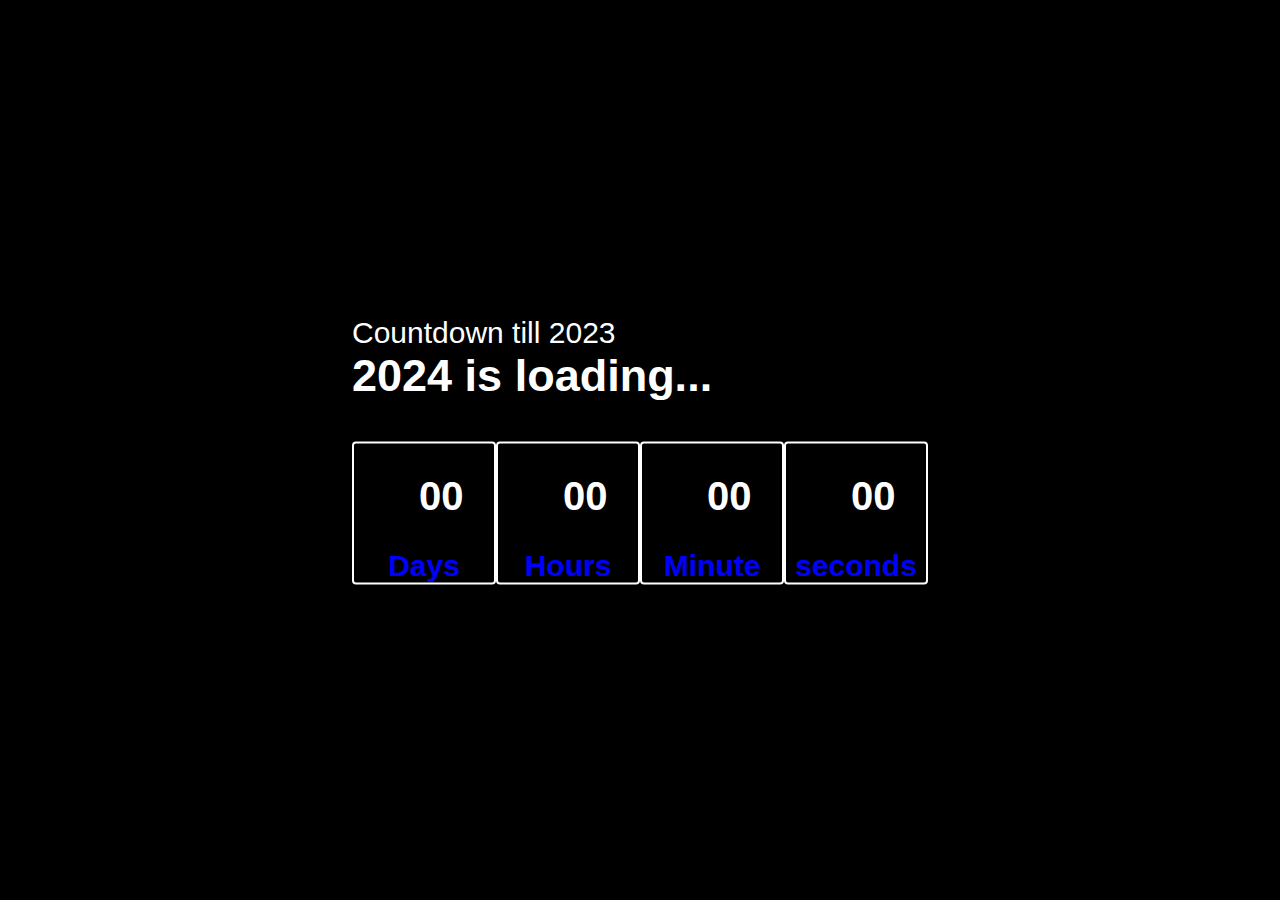
<file: Day01-NewyearCountDown/index.html>
<!DOCTYPE html>
<html lang="en">
<head>
    <meta charset="UTF-8">
    <meta name="viewport" content="width=device-width, initial-scale=1.0">
    <title>New year Countdown</title>
    <link rel="stylesheet" href="styles.css">
    <!-- <link rel="stylesheet" href="css.css"> -->
</head>
<body>
    
    <div class="container">
        <div class="content">
            <p>Countdown till 2023</p>
            <h1>2024 is loading...</h1>

            <div class="launch-time">
                <div>
                    <p id="days">00</p>
                    <span>Days</span>
                </div>
                <div>
                    <p id="hours">00</p>
                    <span>Hours</span>
                </div>
                <div>
                    <p id="minutes">00</p>
                    <span>Minute</span>
                </div>
                <div>
                    <p id="seconds">00</p>
                    <span>seconds</span>
                </div>
            </div>
        </div>
    </div>
</body>
<script src="script.js"></script>
</html>
</file>
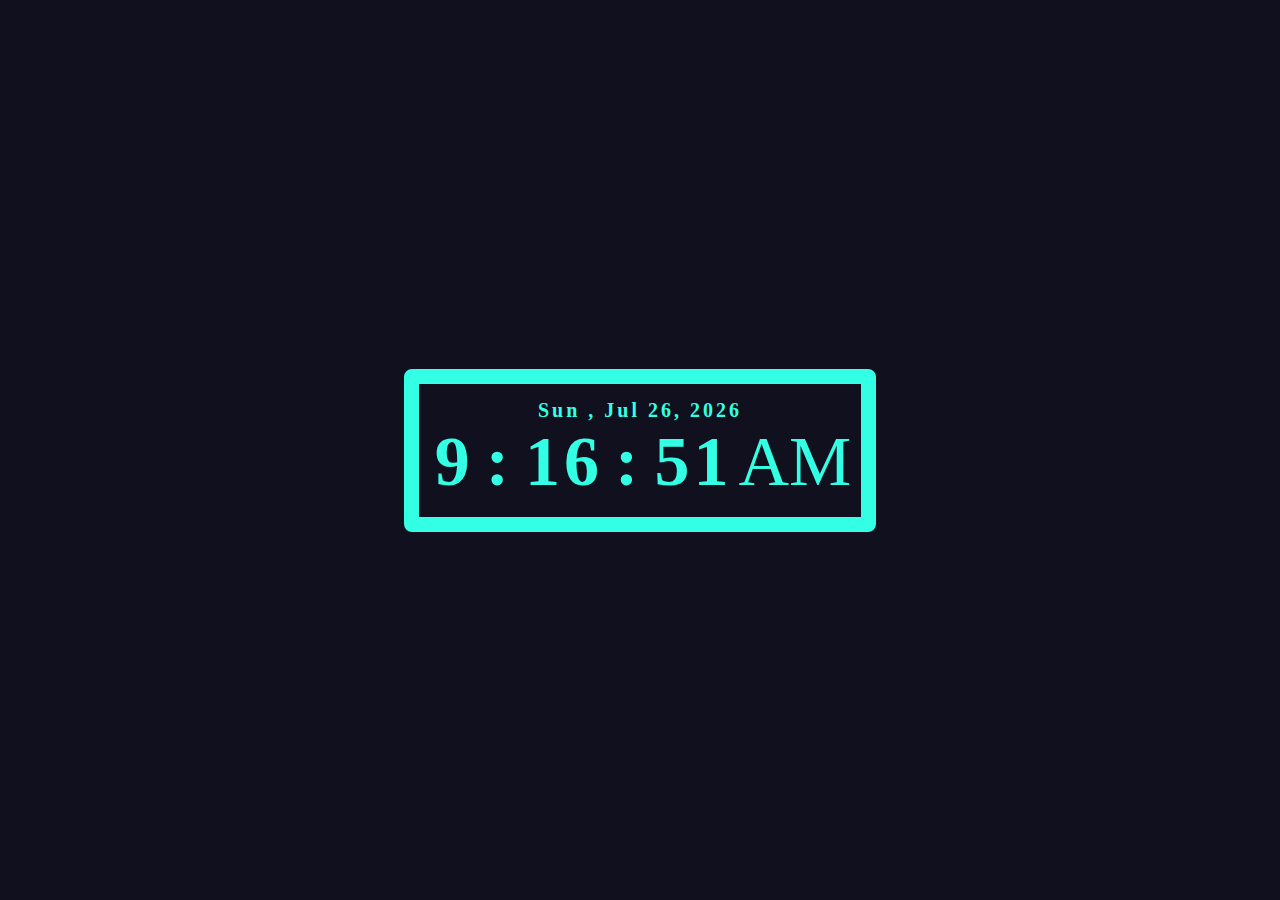
<file: Day02-Digital_Clock/index.html>
<!DOCTYPE html>
<html lang="en">
<head>
    <meta charset="UTF-8">
    <meta name="viewport" content="width=device-width, initial-scale=1.0">
    <title>Digital Clock</title>
    <link rel="stylesheet" href="styles.css">
</head>
<body>
    <!-- <h1>DIGITAL CLOCK</h1> -->
    <div class="container">
        <div class="date">
            <span id="day"> Day </span>
            <span>,</span>
            <span id="month"> Month </span>
            <span id="date"> 00 </span><span>,</span>

            <span id="year"> Year </span>
           
        </div>
        <div class="time">
            <span id="hour">00 </span> <span>:</span>
            <span id="minutes">00 </span> <span>:</span>
            <span id="seconds"> 00</span>
            <span id="period"> AM</span>
        </div>
    </div>
</body>
<script src="script.js"></script>
</html>
</file>
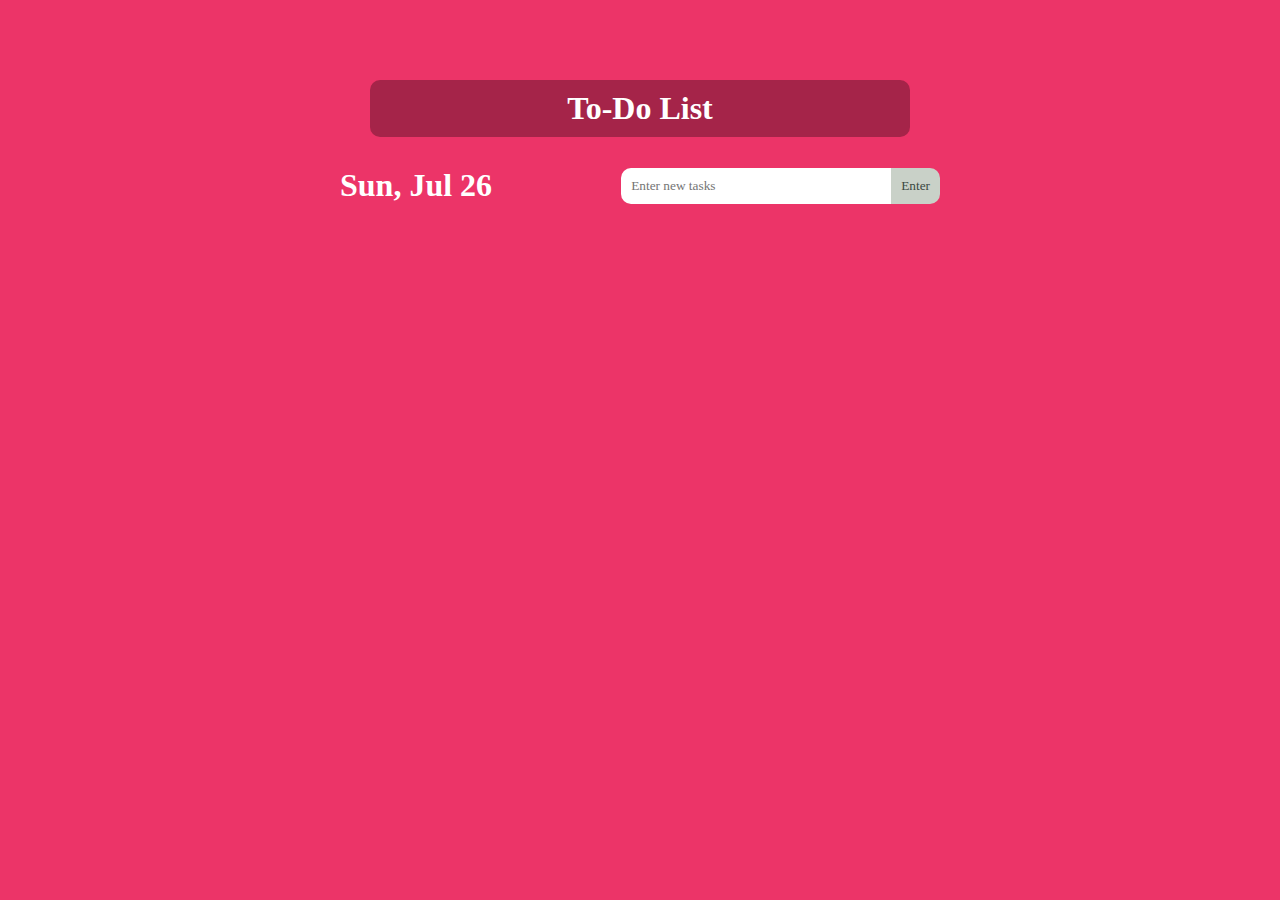
<file: Day03-Todo_List/index.html>
<!DOCTYPE html>
<html lang="en">

<head>
  <meta charset="UTF-8">
  <meta http-equiv="X-UA-Compatible" content="IE=edge">
  <meta name="viewport" content="width=device-width, initial-scale=1.0">
  <link rel="stylesheet" href="style.css">
  
  <link rel="preconnect" href="https://fonts.googleapis.com">

  <link rel="preconnect" href="https://fonts.gstatic.com" crossorigin>
  <!-- font api   -->
  <link rel="stylesheet" href="https://cdnjs.cloudflare.com/ajax/libs/font-awesome/6.2.0/css/all.min.css">
  <title>To-do list</title>
</head>

<body>

  <main class="app">
    <h1>To-Do List</h1>
    <div class="input-header">
      <h1><span id="date"></span></h1>
      <div class="to-do-input">
        <input type="text" id="item" placeholder="Enter new tasks"><button id="enter">Enter</button>
      </div>
    </div>
    <div class="to-do-list"></div>
  </main>

  <script src="script.js"></script>

</body>

</html>
</file>
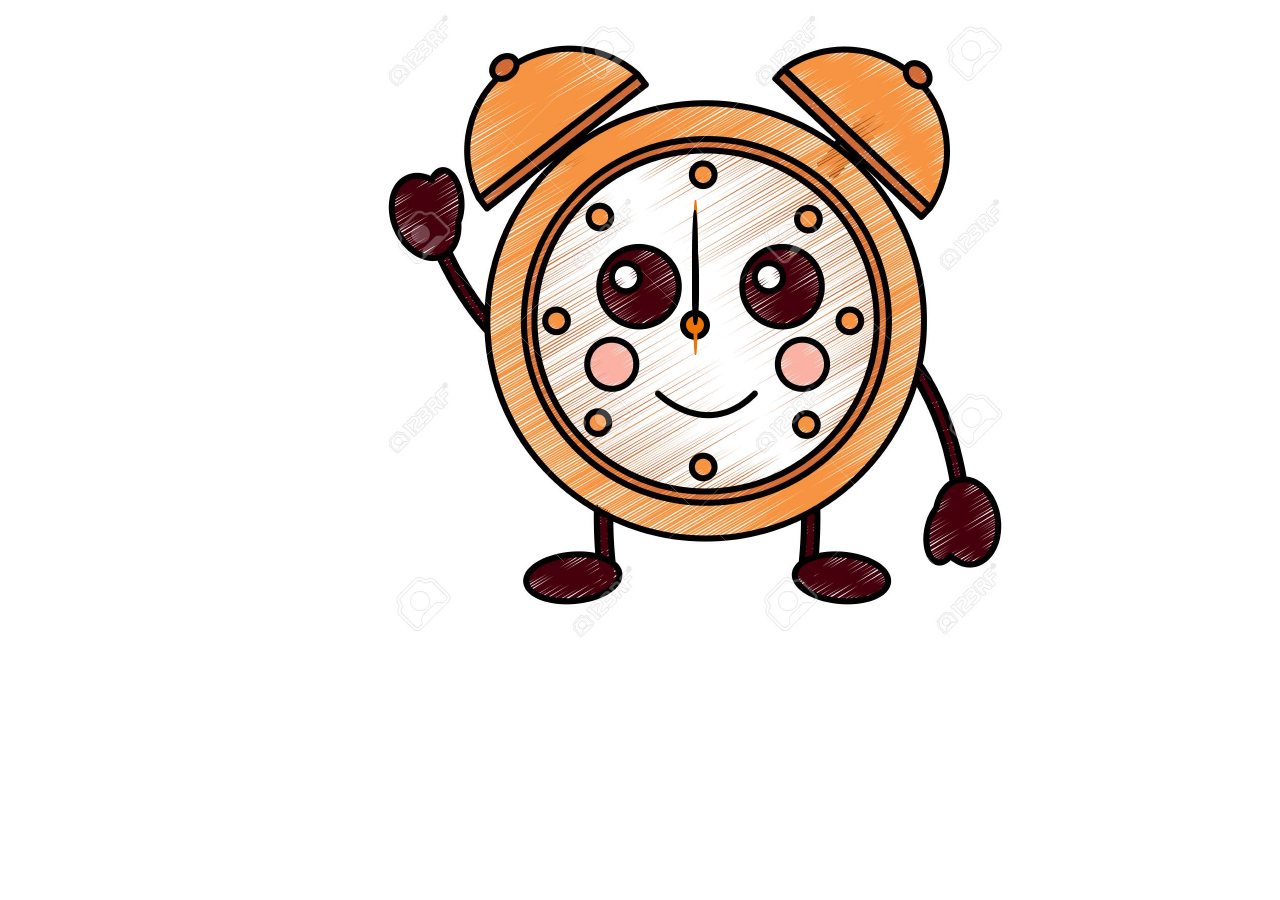
<file: Day05-Analog-Clock/index.html>
<!DOCTYPE html>
<html lang="en">
<head>
    <meta charset="UTF-8">
    <meta name="viewport" content="width=device-width, initial-scale=1.0">
    <title>Document</title>
    <style>
        *{    margin: 0;padding: 0;box-sizing: border-box; }
/* html, body { width: 100%; height: 100%;} */


        body {
            margin: 0 370px;
            align-items: center;


        }


        .dot {
            border-radius: 50%;
            width: 30px;
            height: 30px;
            background: rgb(236, 117, 5);
            border: 6px solid black;

        }
        
        .clock {
            border: px solid red;
            height: 650px;
            width: 650px;
            background-image: url(cl.jpg);
            background-size: cover;
            display: flex;
            justify-content: center;
            align-items: center;
            /* margin-top: 20px; */
        }
        
        .min {
            /* border: 1px solid blue; */
            width: 12px;
            height: 230px;
            display: flex;
            justify-content: center;
            position: absolute;
        }
        .min::after {
            content: "";
            width: 6px;
            height: 115px;
            background:  black;
            position: absolute;
             border-radius: 40%;
        }
        .hr {
            /* border: 1px solid blue; */
            width: 14px;
            height: 160px;
            display: flex;
            justify-content: center;
            position: absolute;
        }
        .hr::after {
            content: "";
            width: 7px;
            height: 80px;
            background:  black;
            position: absolute;
            border-radius: 40%;
        }

        .sec {
            /* border: 1px solid blue; */
            width: 10px;
            height: 250px;
            display: flex;
            justify-content: center;
            position: absolute;
        }
        .sec::after {
            content: "";
            width: 5px;
            height: 155px;
            background:rgb(236, 117, 5);
            position: absolute;
            border-radius: 40%;
            
        }

        .dig{
            font-size: 80px;
            padding-left: 27%;

        }
 
    </style>
</head>
<body>
    

    <div class="clock">
        <div class="dot"></div>
        <div class="sec"></div>
        <div class="min"></div>
        <div class="hr"></div>
    </div>

    <!-- <div class="dig"> -->

    <!-- </div> -->
</body>
</html>


<script>
   let vsec = document.querySelector('.sec');

   let vmin = document.querySelector('.min');

   let vhr = document.querySelector('.hr');


   setInterval(()=>{
    let time = new Date();
    let vss = time.getSeconds() * 6;
    vsec.style.transform = `rotateZ(${vss}deg)`;
// minutes 
    let vmm = time.getMinutes() * 6;
    vmin.style.transform = `rotateZ(${vmm}deg)`;

// hours 
    let vhh = time.getHours() * 30;
    vhr.style.transform = `rotateZ(${vhh + (vmm/12)}deg)`;

    // didgital from time 

    let dig = document.querySelector('.dig');
    let dh = time.getHours();
    let dm = time.getMinutes()
    let ds = time.getSeconds()
    if(ds < 10) {
        ds = `0${ds}`;
    }
    if(dm < 10) {
        dm = `0${dm}`;
    }
    dig.innerHTML = `${time.getHours()}:${dm}:${ds}`;
    console.log(vss)
   },1000);

</script>
</file>
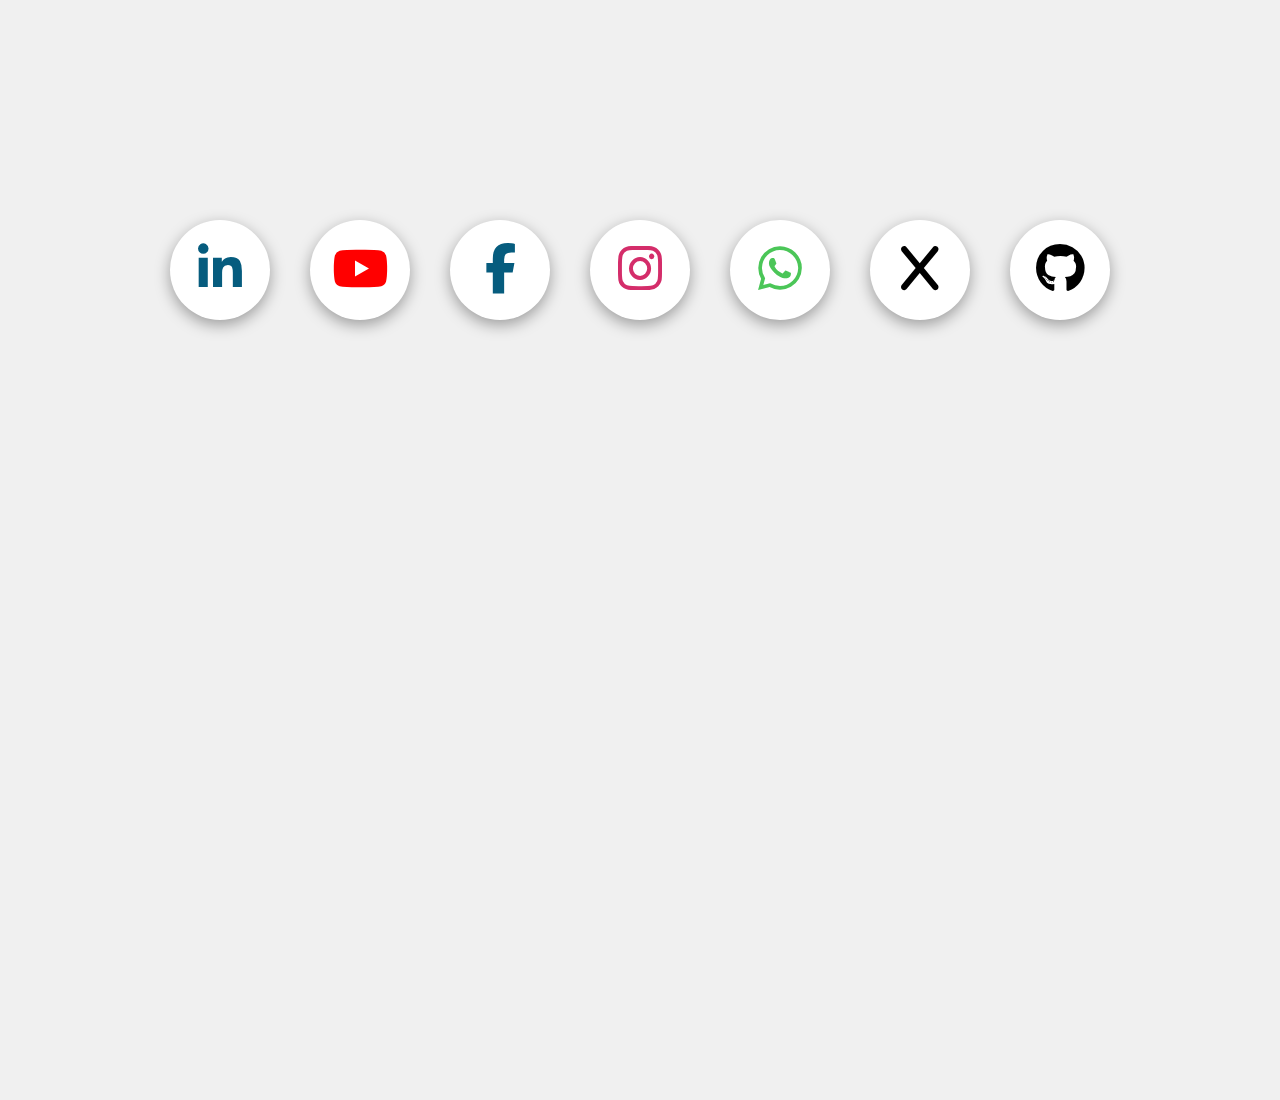
<file: Day06-SocialMedia-App-Icons/index.html>
<!DOCTYPE html>
<html lang="en">
<head>
    <meta charset="UTF-8">
    <meta name="viewport" content="width=device-width, initial-scale=1.0">
    <title>Document</title>

    <link rel="preconnect" href="https://fonts.googleapis.com">

    <link rel="preconnect" href="https://fonts.gstatic.com" crossorigin>
    <link rel="stylesheet" href="style.css">
     <!-- font api   -->
  <link rel="stylesheet" href="https://cdnjs.cloudflare.com/ajax/libs/font-awesome/6.2.0/css/all.min.css">

  <style>
  *{    margin: 0;padding: 0;box-sizing: border-box; }
html, body { width: 100%; height: 100%;
    background: rgb(240,240,240);}

  </style>

</head>
<body>
    <div class="main">
        <!-- <div class="icon">
            <i class="fa-brands fa-facebook"></i>
            <i class="fa-brands fa-whatsapp"></i>
            <i class="fa-brands fa-linkedin-in"></i>
            <i class="fa-brands fa-twitter"></i>
            <i class="fa-brands fa-instagram"></i>
            <i class="fa-brands fa-snapchat"></i>
            <i class="fa-brands fa-youtube"></i>
            <i class="fa-brands fa-skype"></i>
        </div> -->

        <div class="icon lin">
            <i class="fa-brands fa-linkedin-in"></i>
            <span>LinkedIN</span>
        </div>
        <div class="icon yt">
            <i class="fa-brands fa-youtube"></i>
            <span>Youtube</span>
        </div>
        <div class="icon fb">
            <i class="fa-brands fa-facebook-f"></i>
            <span>Facebook</span>
        </div>
        <div class="icon ins">
            <i class="fa-brands fa-instagram"></i>
            <span>Instagram</span>
        </div>
        <div class="icon wht">
            <i class="fa-brands fa-whatsapp"></i>
            <span>Whatsapp</span>
        </div>
        
        <div class="icon tw">
            <i class="fa-sharp fa-solid fa-x"></i>
            <span>Twitter</span>
        </div>
        <!-- <div class="icon sc">
            <i class="fa-brands fa-snapchat"></i>
            <span>SnapChat</span>
        </div> -->
        <div class="icon gh">
            <i class="fa-brands fa-github"></i>
            <span>Github</span>
        </div>



    </div>
</body>
</html>
</file>
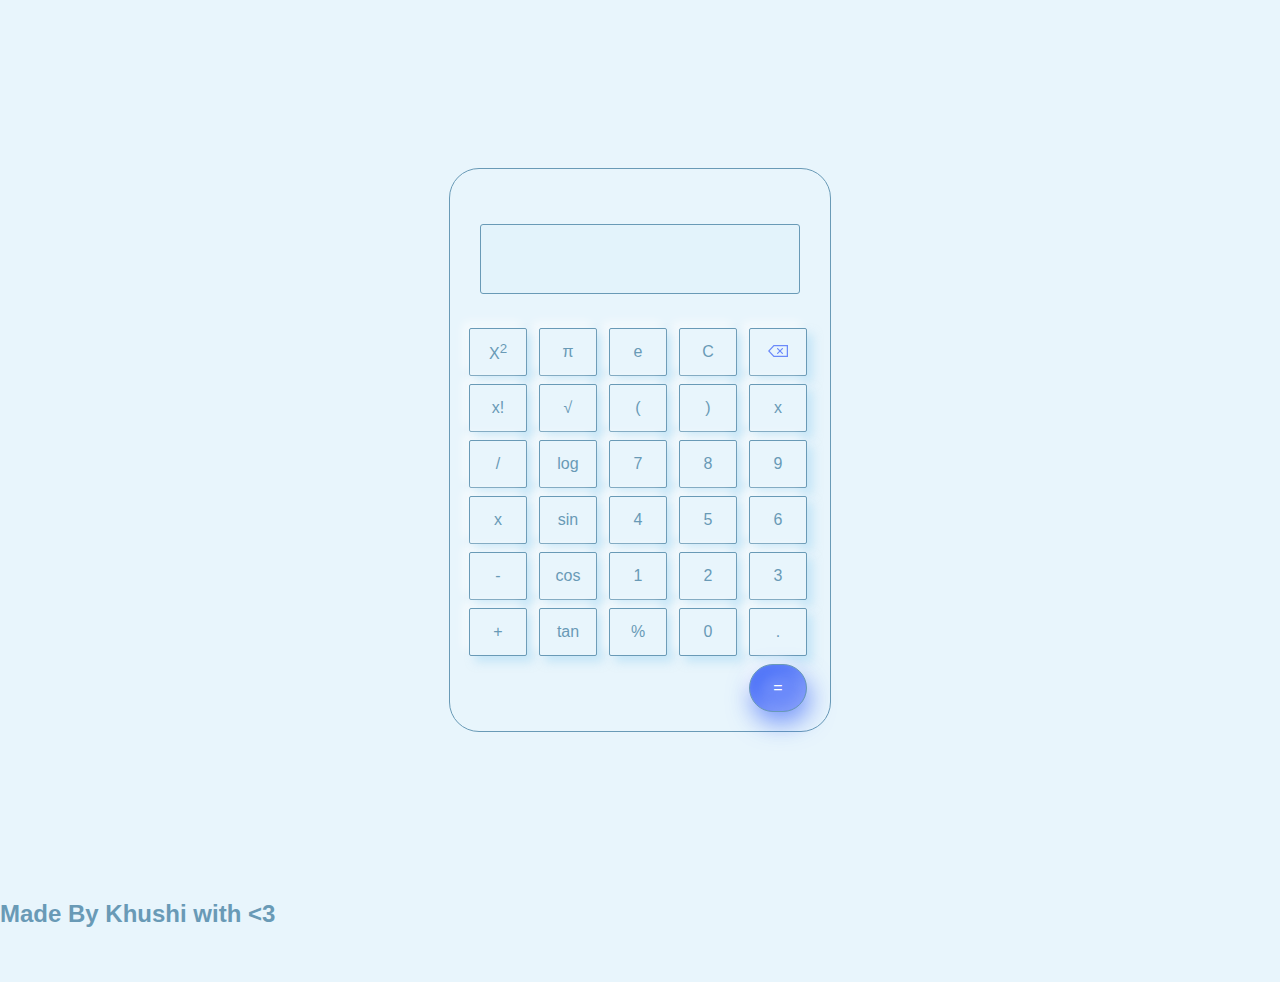
<file: Day07-Calculator/index.html>
<!DOCTYPE html>
<html lang="en">
<head>
    <meta charset="UTF-8">
    <meta name="viewport" content="width=device-width, initial-scale=1.0">
    <title>Document</title>
    <link rel="stylesheet" href="style.css">
    
</head>
<body>
    <section>
        <div class="cont">
            <div class="calc">
                <input type="text" id="output">
                <button onclick="power()">X<sup>2</sup> </button>
                <button onclick="pi()">π </button>
                <button onclick="exp()">e </button>
                <button onclick="allClear()" class="ac_btn()">C </button>
                <button onclick="delLast()" class="ac_btn()">
                    <svg width="20" height="12" viewBox="0 0 20 12" fill="none" xmlns="http://www.w3.org/2000/svg">
                        <path fill-rule="evenodd" clip-rule="evenodd"
                            d="M6.141 1.2L1.67588 6L6.141 10.8H18.75V1.2H6.141ZM5.5814 12L0 6L5.5814 0H20V12H5.5814Z"
                            fill="#6B8AFA" />
                        <path fill-rule="evenodd" clip-rule="evenodd"
                            d="M9.17574 3.17574C9.41005 2.94142 9.78995 2.94142 10.0243 3.17574L14.8243 7.97574C15.0586 8.21005 15.0586 8.58995 14.8243 8.82426C14.5899 9.05858 14.2101 9.05858 13.9757 8.82426L9.17574 4.02426C8.94142 3.78995 8.94142 3.41005 9.17574 3.17574Z"
                            fill="#6B8AFA" />
                        <path fill-rule="evenodd" clip-rule="evenodd"
                            d="M14.8243 3.17574C14.5899 2.94142 14.2101 2.94142 13.9757 3.17574L9.17574 7.97574C8.94142 8.21005 8.94142 8.58995 9.17574 8.82426C9.41005 9.05858 9.78995 9.05858 10.0243 8.82426L14.8243 4.02426C15.0586 3.78995 15.0586 3.41005 14.8243 3.17574Z"
                            fill="#6B8AFA" />
                    </svg></button>
                <button onclick="fact()">x! </button>
                <button onclick="sqrt()"> √ </button>
                
                <button class="btn">(</button>
                <button class="btn">)</button>
                <button class="btn">x</button>
                <button class="btn">/</button>


                <button onclick="log()">log</button>
                <button class="btn">7</button>
                <button class="btn">8</button>
                <button class="btn">9</button>
                <button class="btn">x</button>
                


                <button onclick="sin()">sin</button>
                <button class="btn">4</button>
                <button class="btn">5</button>
                <button class="btn">6</button>
                <button class="btn">-</button>

                <button onclick="cos()">cos</button>
                <button class="btn">1</button>
                <button class="btn">2</button>
                <button class="btn">3</button>
                <button class="btn">+</button>

                <button onclick="tan()">tan</button>
                <button class="btn" onclick="display('%')">%</button>
                <button class="btn">0</button>
                <button class="btn">.</button>
                <button class="eql" onclick="calc()">=</button>
                
            </div>
        </div>
    </section>

    <footer>
        <div class="footer-content">
            <h2>Made By Khushi with <3 </h2>

                <ul>
                    <li>
                        <a href="">
                            <i class=""></i>
                        </a>
                    </li>
                    <li>
                        <a href="">
                            <i class=""></i>
                        </a>
                    </li>
                    <li>
                        <a href="">
                            <i class=""></i>
                        </a>
                    </li>
                </ul>
        </div>
    </footer>
</body>
</html>

<script src="index.js"></script>
</file>
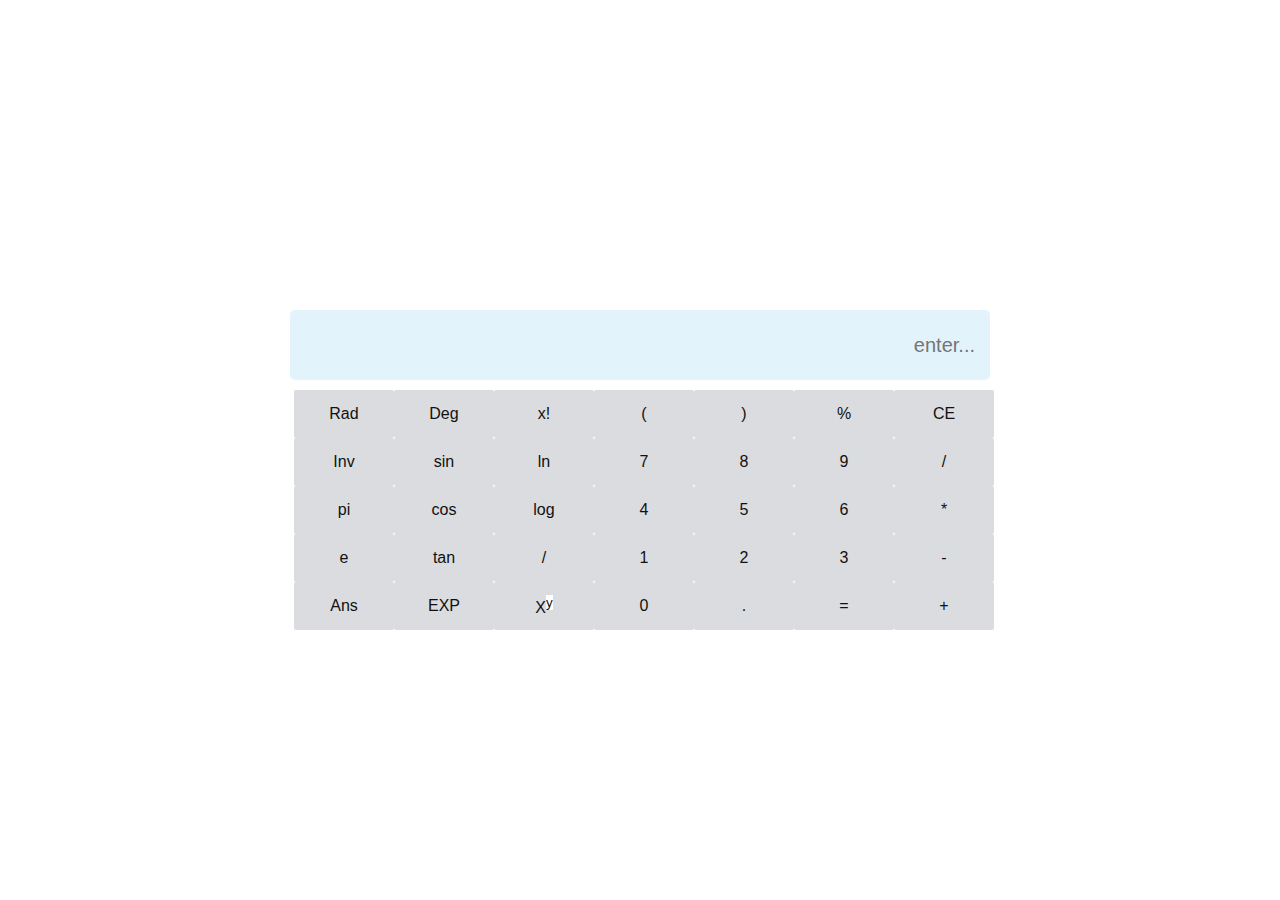
<file: Google-calculator-Clone/index.html>
<!DOCTYPE html>
<html lang="en">
<head>
    <meta charset="UTF-8">
    <meta name="viewport" content="width=device-width, initial-scale=1.0">
    <title>Document</title>
</head>
<body>
    
    <section>
        <div class="conta">
            <div class="calc">
                <input type="text" placeholder="enter..." id="output">
                <button class="btn">Rad</button>
                <button class="btn">Deg</button>
                <button class="btn">x!</button>
                <button class="btn">(</button>
                <button class="btn">)</button>
                <button class="btn">%</button>
                <button class="btn">CE</button>
                <button class="btn">Inv</button>
                <button class="btn">sin</button>
                <button class="btn">ln</button>
                <button class="btn">7</button>
                <button class="btn">8</button>
                <button class="btn">9</button>
                <button class="btn">/</button>
                <button class="btn">pi</button>
                <button class="btn">cos</button>
                <button class="btn">log</button>
                <button class="btn">4</button>
                <button class="btn">5</button>
                <button class="btn">6</button>
                <button class="btn">*</button>
                <button class="btn">e</button>
                <button class="btn">tan</button>
                <button class="btn">/</button>
                <button class="btn">1</button>
                <button class="btn">2</button>
                <button class="btn">3</button>
                <button class="btn">-</button>
                <button class="btn">Ans</button>
                <button class="btn">EXP</button>
                <button class="btn">X<sup>y</sup> </button>
                <button class="btn">0</button>
                <button class="btn">.</button>
                <button class="btn">=</button>
                <button class="btn">+</button>                
            </div>
        </div>
    </section>

</body>
</html>

<style>
    * {
    margin: 0;
    box-sizing: border-box;
    font-family: sans-serif;
    outline: none;
    background-color: #ffffff;
    color: #101111;
    padding: 0%;
    justify-content: center;
    align-items: center;
  }
  
  .conta {
    height: 100vh;
    display: flex;
    margin-top: 0px;

    justify-content: center;
    align-items: center;
  }
  
  .calc {
    padding: 5px;
    border-radius: 3px;

    display: grid;
    background-color: #ffffff;
    grid-template-columns: repeat(7, 100px);
  }

    input {
    grid-column: span 7;
    height: 70px;
    width: 700px;
    background-color: #e3f3fb;
    border: none;
    border-radius: 5px;
    color: rgb(70, 70, 70);
    font-size: 20px;
    text-align: end;
    margin: auto;
    margin-top: 40px;
    margin-bottom: 10px;
    padding: 15px;
  }
  button {
    height: 48px;
    width: 100px;
    background-color: #DADCE0;
    border: none;
    border-radius: 2px;
    margin: 3px;
    font-size: 16px;
    margin: auto 4px;
  }
</style>
</file>
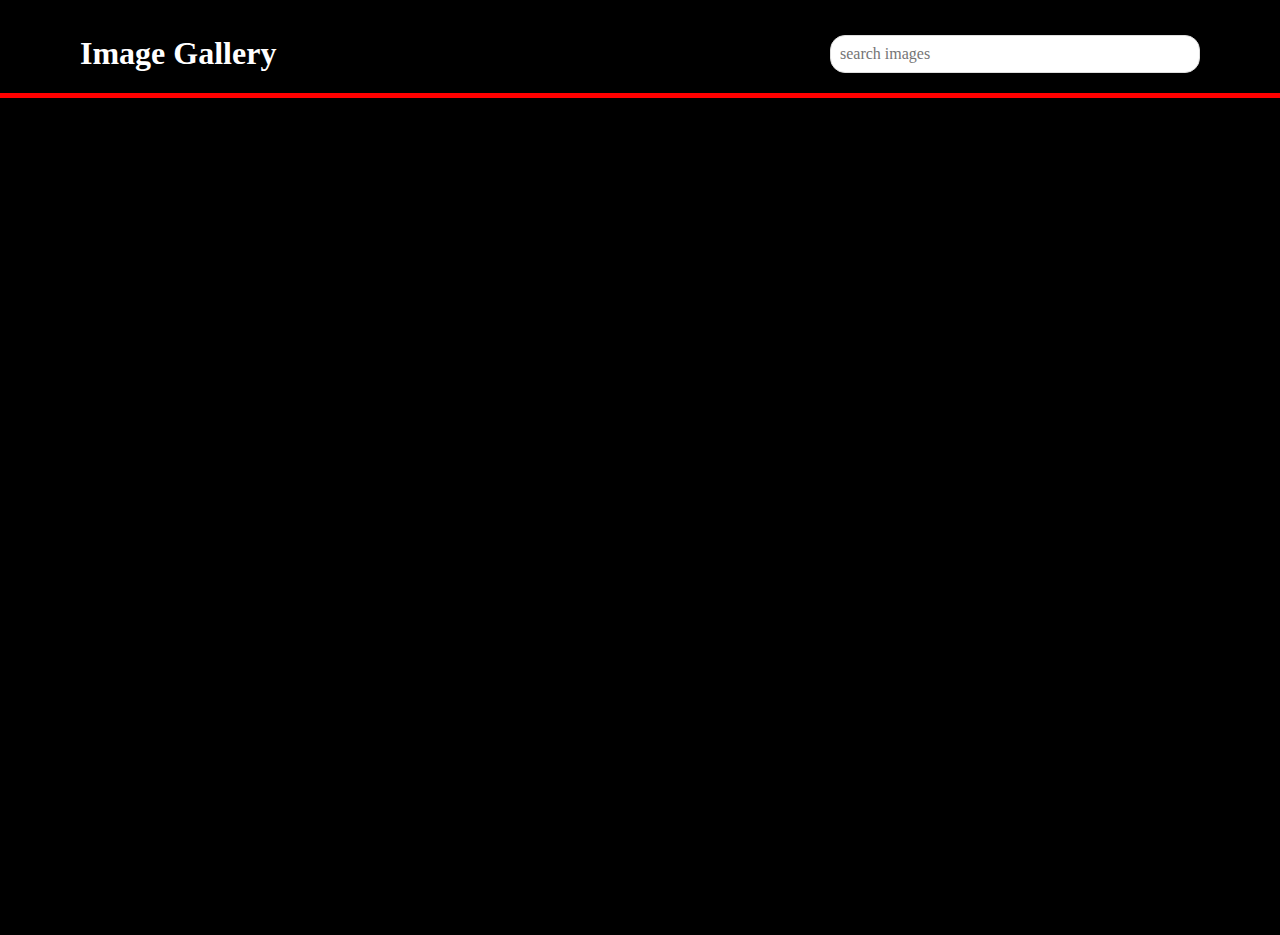
<file: Day04-Image-Generator/indexx.html>
<!DOCTYPE html>
<html lang="en">
<head>
    <meta charset="UTF-8">
    <meta name="viewport" content="width=device-width, initial-scale=1.0">
    <title>Document</title>
    <link rel="stylesheet" href="style.css">

    
  <link rel="preconnect" href="https://fonts.googleapis.com">

  <link rel="preconnect" href="https://fonts.gstatic.com" crossorigin>
  <!-- font api   -->
    <link rel="stylesheet" href="https://cdnjs.cloudflare.com/ajax/libs/font-awesome/6.5.1/css/all.min.css" integrity="sha512-DTOQO9RWCH3ppGqcWaEA1BIZOC6xxalwEsw9c2QQeAIftl+Vegovlnee1c9QX4TctnWMn13TZye+giMm8e2LwA==" crossorigin="anonymous" referrerpolicy="no-referrer" />


</head>
<body>
    <main>
        <!-- header navbar  -->
        <header>
            <div class="container">
                <div id="header">

                    <h2><i class="fa-solid fa-image"></i> Image Gallery</h2>

                    <div class="search-box">
                        <input type="text" id="input" placeholder="search images" ><i id="search" class="fa-solid fa-magnifying-glass"></i>
                    </div>
                </div>
            </div>

        </header>

       <!-- Images appears here  -->
        <section>
            <div class="container">
                <div id="grid"></div>
            </div>

        </section>
    </main>


    <script src="script.js"></script>

</body>
</html>
</file>
<file: Day01-NewyearCountDown/styles.css>
*{
    margin: 0;padding: 0; 
    font-family: 'Gill Sans', 'Gill Sans MT', Calibri, 'Trebuchet MS', sans-serif;
    box-sizing: border-box;
    background-color: black;
    
}
.container {
    width: 100vw; 
    height: 100vh;
    background-repeat: no-repeat;
    background-size: cover;
    background-position: center;
    padding: 0%;
    display: flex;
    justify-content: center;
    padding: 80px;
  
}


.content {
    /* color: #fff; */
    top: 50%;
    position: absolute;
    transform: translateY(-50%);
    font-size: 30px;
   
}

.content p {
    font-size: 12px;
    color: #fff;
    font-size: 30px;

}
.content h1 {
    font-size: 45px;
    font-weight:  500px;
    color: #fff;
    padding-bottom: 40px;
}
.content span {
    color: blue;
}

.launch-time {
    display: flex;
    /* border: 4px solid white; */
    justify-content: space-between;
}
.launch-time > div {
     flex-basis: 100px;
    text-decoration: solid;
    font-weight: bold;
    font-size: 30px;
    border: 2px solid white;
    border-radius: 4px;
    text-align: center;

}
.launch-time > div p {
    padding: 10px 45px;
    margin:20px;
    max-width: 100px;
    font-size: 40px;
}
</file>
<file: Day01-NewyearCountDown/css.css>
/* General styling */

body {
    background-color: #222;
    color: #fff;
    font-family: sans-serif;
  }
  
  .container {
    width: 80%;
    margin: 0 auto;
    text-align: center;
  }
  
  .content {
    padding: 20px;
    border: 1px solid #ccc;
    border-radius: 10px;
    background-color: #fff;
  }
  
  /* Countdown timer styling */
  
  .launch-time {
    display: flex;
    justify-content: space-around;
    margin-top: 20px;
  }
  
  .launch-time div {
    display: flex;
    flex-direction: column;
    align-items: center;
  }
  
  #days, #hours, #minutes, #seconds {
    font-size: 50px;
    font-weight: bold;
  }
  
  span {
    text-transform: uppercase;
    font-size: 12px;
    color: #ccc;
  }
</file>
<file: Day02-Digital_Clock/styles.css>
*{    margin: 0;padding: 0;box-sizing: border-box; }
html, body { width: 100%; height: 100%;}

/* @import url('https://fonts.googleapis.com/css2?family=Orbitron:wght@400;500&display=swap'); */
body {
    display: flex;
    justify-content: center;
    align-items: center;
    background: #10101E;
}

/* .container {
    color: #fff;
    background:  #10101E; 
    font-family:'Times New Roman', Times, serif;
    padding: 15px 10px;
    border: 3px solid #33FFE9;
    border-radius: 2px;
} */

.container {
    color:  #33ffe4;
    background: #10101E;
    font-family: 'Times New Roman', Times, serif;
    padding: 15px 10px;
    border: 15px solid #33ffe4;
    border-radius: 8px;

}

h1 {
    font-size:60px;
    font-family: 'Orbitron', sans-serif;
    text-align:center;
    margin-bottom:40px;
}


.date {
    font-size: 20px;
    font-weight: 600;
    text-align: center;
    letter-spacing: 3px;
}

.time  {
    font-size: 70px;
    display: flex;
    justify-content: center;
    align-items: center;
}


.time span:not(:last-child) {
    position: relative;
    margin: 0 6px;
    font-weight: 700;
    letter-spacing: 4px;
}
</file>
<file: Day03-Todo_List/style.css>
*{ padding: 0;
    margin: 0;
  }
  

  @import url('https://fonts.googleapis.com/css2?family=Dancing+Script:wght@700&family=Rubik+Bubbles&display=swap');
  
  body {
    background:  #ec3468;
    font-family: 'Shadows Into Light', cursive;
    min-height: 100vh;
  }
  .app > h1 {
    text-align: center;
    padding: 10px 90px;
    background-color:#A52449;
    border: 0px solid black;
    border-radius: 10px;
    /* width: 390px; */
    margin: 30px;
  }
  button {
    height: fit-content;
    cursor: pointer;
    color: #04202c;
    background-color: #c9d1c8;
  }
  
  .app {
    width: 600px;
    margin: auto;
    padding-top: 50px;
    color: white;
  }
  
  .input-header {
    display: flex;
    justify-content: space-between;
    align-items: center;
    color: white;
    border-top-left-radius: 10px;
    border-top-right-radius: 10px;
    padding: 0px 0px 10px 0px;
  }
  
  .to-do-input input {
    width: 250px;
    font-family: inherit;
    border: none;
    border-top-left-radius: 10px;
    border-bottom-left-radius: 10px;
    padding: 10px;
    outline: none;
  }
  
  .to-do-input button {
    color: #3c4942;
    font-family: inherit;
    border: none;
    padding: 10px;
    border-top-right-radius: 10px;
    border-bottom-right-radius: 10px;
  }
  
  .to-do-list {
    display: flex;
    flex-direction: column;
    gap: 15px;
  }
  
  .to-do-list i {
    color: #c9d1c8;
    cursor: pointer;
  }
  
  .to-do-list .fa-pen-to-square {
    color: #5b7065;
  }
  
  .to-do-list button {
    padding: 8px;
    border-radius: 10px;
    cursor: pointer;
    font-family: inherit;
    border: none;
  }
  
  .item {
    display: flex;
    flex-direction: column;
    gap: 10px;
    background-color: rgba(0, 0, 0, 0.3);
    border-radius: 10px;
    padding: 8px;
    box-shadow: 0px 2px 4px 0px rgba(0, 0, 0, 0.5);
  }
  
  .input-controller {
    display: flex;
    gap: 10px;
  }
  
  .input-controller textarea {
    width: 100%;
    outline: none;
    border: none;
    resize: none;
    line-height: 1.4;
    color: white;
    border-radius: 10px;
    background-color: transparent;
    font-size: 1.2rem;
    font-family: inherit;
    transition: all 0.30s ease-in-out;
  }
  
  textarea:focus {
    box-shadow: 0 0 5px white;
  }
  
  .edit-controller {
    display: flex;
    gap: 10px;
  }
  
  .update-controller {
    display: none;
  }
  
  @media(max-width: 768px) {
    .app {
      width: 95%;
      text-align: center;
    }
  
    .input-header {
      flex-direction: column;
      padding-bottom: 20px;
    }
  
    .to-do-input {
      display: flex;
    }
  
    .to-do-input input {
      width: 300px;
    }
  
  }
</file>
<file: Day06-SocialMedia-App-Icons/style.css>
.main {
    width:100%;
    /* height: 100vh; */
    display: flex;
    align-items: center;
    justify-content: center;
    background: rgb(240,240,240);
    margin-top: 200px;
  }  
  

@keyframes fadeInOut {
    0% {
        opacity: 1;
    }
    100% {
        opacity: 0.2;
    }
}
  .icon {
    width:100px;
    height: 100px;
    border-radius: 100px;
    background: #fff;
    margin: 20px;
    text-align: center;
    font-size: 50px;
    line-height: 100px;
    font-family: 'Shadows Into Light', cursive;
    
    transition: all 1s ease;

    overflow: hidden;
    box-shadow: rgba(0, 0, 0, 0.35) 0px 5px 15px;
  }
  .icon:hover {
    width: 400px;
    cursor: pointer;
    display: flex;
    align-items: center;
    justify-content: space-evenly;
    color: rgb(255, 252, 252) ;
  }
  .icon:hover i {
    color: #fff;
  }
  .fb:hover {
    background: #0866FF;
  }
  .tw:hover {
        background: rgb(0, 0, 0);
  }
  .ins:hover {
        background: #D42D6A;
  }
  .lin:hover {
        background: #0866FF;
  } 
  .wht:hover {
        background: #4BC658;
  }
  .yt:hover {
        background: red;
  }
  .sc:hover {
        background: yellow;
  }
  .gh:hover {
        background: black;

  }

  
  .icon  .fa-facebook-f {
    color:rgb(6, 92, 126);
}


/* <!-- <div class="icon">
<i class="fa-brands fa-facebook"></i>
<i class="fa-brands fa-whatsapp"></i>
<i class="fa-brands fa-linkedin-in"></i>
<i class="fa-brands fa-twitter"></i>
<i class="fa-brands fa-instagram"></i>
<i class="fa-brands fa-snapchat"></i>
<i class="fa-brands fa-youtube"></i>
<i class="fa-brands fa-skype"></i>
</div> --> */
.icon  .fa-facebook-f {
    color:rgb(6, 92, 126);
}
.icon  .fa-youtube {
    color:red;
}
.icon  .fa-snapchat {
    color:yellow;
}


.icon  .fa-whatsapp {
    color:#4BC658;
}

.icon  .fa-linkedin-in {
    color:rgb(6, 92, 126);
}

.icon  .fa-instagram {
    color: #D42D6A;
}

@media only screen and (min-width : 320px) and (max-width : 991px) {
    .main {
        flex-direction: column;
        margin-top: 10px;
    }
}
</file>
<file: Day07-Calculator/style.css>
* {
    margin: 0;
    box-sizing: border-box;
    font-family: sans-serif;
    outline: none;
    background-color: #e8f5fc;
    color: #699ab6;
    padding: 0%;
    justify-content: center;
    align-items: center;
  }
  
  .cont {
    height: 100vh;
    display: flex;
    justify-content: center;
    align-items: center;
  }
  
  .calc {
    border:1px solid #699ab6;
    padding: 15px;
    border-radius: 30px;
    display: grid;
    background-color: #e8f5fc;
    /* box-shadow: 6px 6px 10px rgba(164, 216, 243, 0.5), */
      /* -6px -6px 10px rgba(255, 255, 255, 0.6); */
    grid-template-columns: repeat(5, 70px);
  }

  input {
    grid-column: span 5;
    height: 70px;
    width: 20rem;
    background-color: #e3f3fb;
    /* box-shadow: inset 6px 6px 10px rgba(164, 216, 243, 0.5),
      inset -6px -6px 10px rgba(255, 255, 255, 0.6); */
    border: none;
    border-radius: 3px;
    border:1px solid #699ab6;
    color: rgb(70, 70, 70);
    font-size: 28px;
    text-align: end;
    margin: auto;
    margin-top: 40px;
    margin-bottom: 30px;
    padding: 15px;
  }
  button {
    height: 48px;
    width: 58px;
    background-color: #e8f5fc;
    box-shadow: 6px 6px 10px rgba(164, 216, 243, 0.5),
      -6px -6px 10px rgba(255, 255, 255, 0.6);
    border: none;
    border-radius: 2px;
    margin: 4px;
    border:1px solid #699ab6;
    font-size: 16px;
  }
  
  button:hover {
    transform: translateY(-2px);
    background-color: #dff1fb;
  }
  
  button:active:focus {
    transform: translateY(2px);
    box-shadow: inset 6px 6px 10px rgba(164, 216, 243, 0.5),
      inset -6px -6px 10px rgba(255, 255, 255, 0.6);
  }
  
  button:focus {
    box-shadow: 6px 6px 10px rgba(164, 216, 243, 0.5),
      -6px -6px 10px rgba(255, 255, 255, 0.6),
      inset 6px 6px 10px rgba(164, 216, 243, 0.5),
      inset -6px -6px 10px rgba(255, 255, 255, 0.6);
  }
  
  .eql {
    background-color: #6b8afa;
    color: white;
    box-shadow: 3px 11px 25px rgba(48, 91, 248, 0.6),
      -6px -6px 10px rgba(255, 255, 255, 0.6),
      inset -3px -3px 14px rgba(255, 255, 255, 0.2),
      inset 8px 8px 14px rgba(48, 91, 248, 0.5);
    grid-column-start: 5;
    border-radius: 50px;
  }
  
  .buttons button.eql:hover {
    background-color: #5277f9;
  }

  .buttons button.equal:active:focus,
.buttons button.equal:focus {
  box-shadow: 3px 11px 25px rgba(8, 60, 247, 0.6),
    -6px -6px 10px rgba(255, 255, 255, 0.9),
    inset 3px 11px 15px rgba(8, 60, 247, 0.5),
    inset -6px -6px 8px rgba(206, 216, 253, 0.5);
}

.ac_btn {
  color: #eb4747;
  border-radius: 30%;
}

@media screen and (max-width: 400px) {
  .footer-content {
    display: flex;
    background-color: #e8f5fc;
    justify-content: center;
    text-align: center;
    align-items: center;
    flex-direction: column;
  }
}
</file>
<file: Day04-Image-Generator/style.css>
*{    margin: 0;padding: 0;box-sizing: border-box; }
html, body { width: 100%; height: 100%;}

@import url('https://fonts.googleapis.com/css2?family=Dancing+Script:wght@700&family=Rubik+Bubbles&display=swap');
body {
    font-family: 'Shadows Into Light', cursive;
    text-transform:calc();
    color: white;
    background-color: black;

}

header {
    border-bottom: 5px solid red;

}

.conatainer {
    margin: auto;
}

#header {
    display: flex;
    flex-wrap: wrap;
    justify-content: space-between;
    padding: 0 50px;
    /* min-height: 40px; */
    margin: 20px 30px;
  

}

#header h2 {
    font-size: 2rem;
}

.search-box {
    position: relative;
    width: 370px;
    font-family: 'Shadows Into Light', cursive;
}
.search-box input {
    font-family: 'Shadows Into Light', cursive;
    box-sizing: border-box;
    padding: 9px;
    width: 100%;
    font-size: 1rem;
    outline: none;
    border-radius: 15px;
     
  -webkit-transition: all 0.30s ease-in-out;
  -moz-transition: all 0.30s ease-in-out;
  -ms-transition: all 0.30s ease-in-out;
  -o-transition: all 0.30s ease-in-out;
  transition: all 0.30s ease-in-out;
  border: 1px solid #DDDDDD;
}

input:focus{
    box-shadow: 0 0 10px rgb(255, 0, 0);
    border: 1px solid rgb(255, 0, 0);
}

.search-box i:hover{color: rgb(255, 0, 0);}

.search-box i {
    color: rgb(0, 0, 0);
    position: absolute;
    cursor: pointer;
    top: 25%;
    right: 4%;
    transition: 1s;



}

header {
    margin-top: 35px;
}
  

#grid{
    width: 100%;
    display: flex;
    flex-wrap: wrap;
    justify-content: space-evenly;
    align-items: flex-start;
  }
  
  .img{
    width: 380px;
    height: 214px;
    margin-top: 15px;
    background-position: center;
    background-size: cover;
    border-radius: 2px;
    cursor: pointer;
  }
</file>
